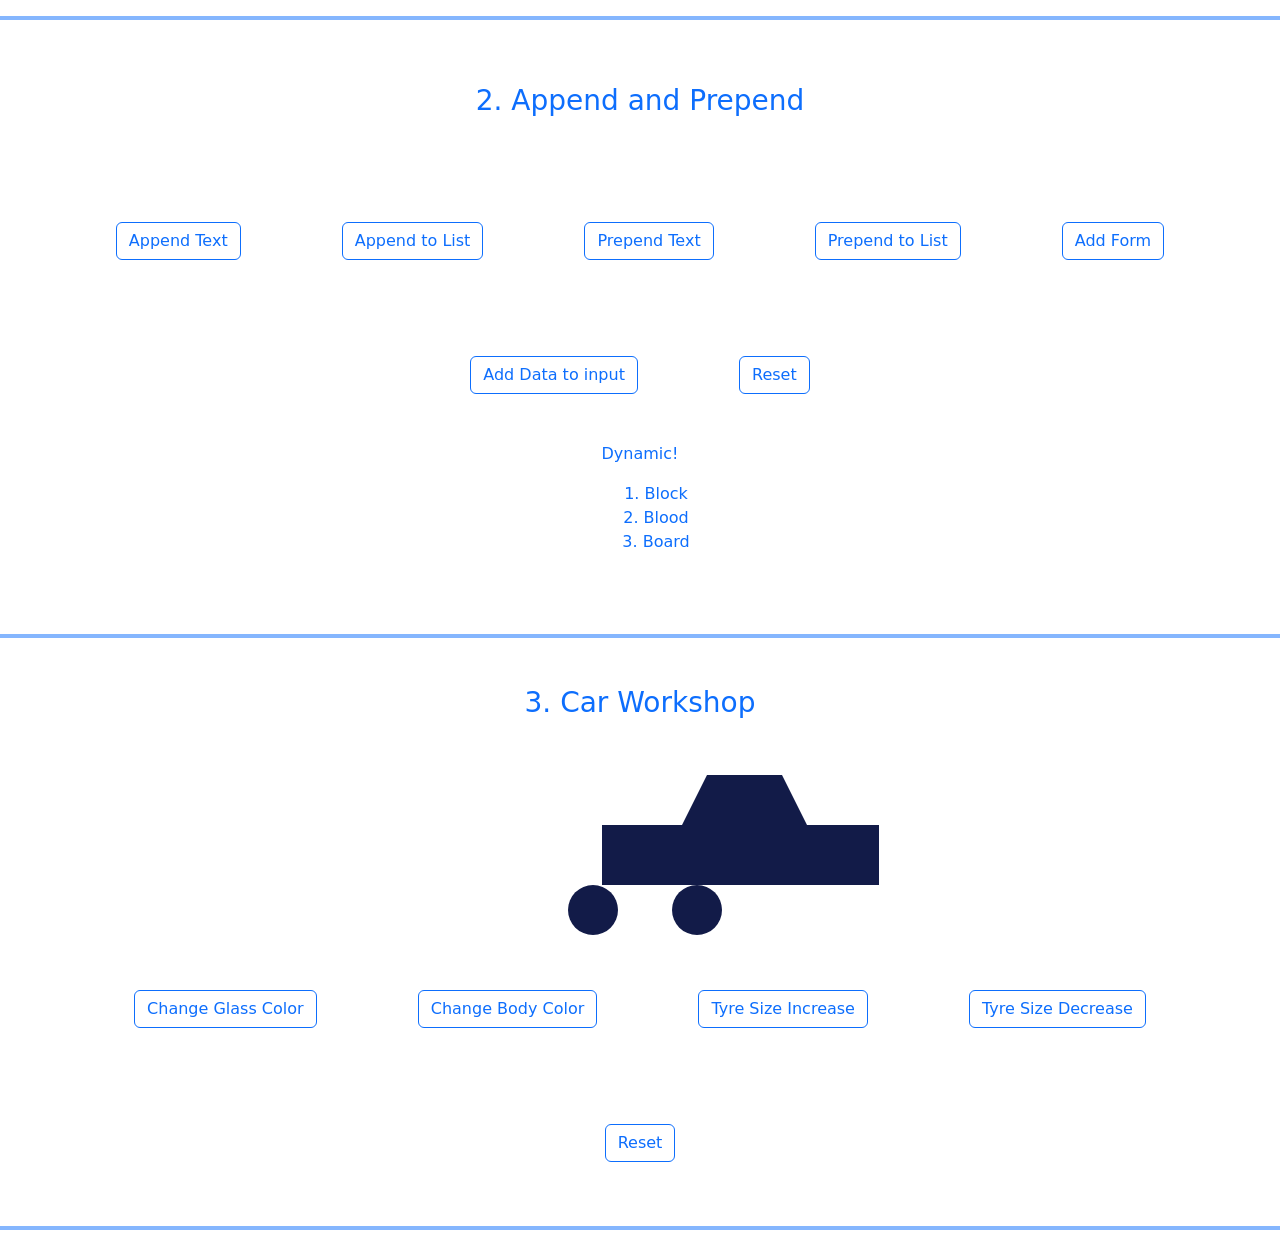
<file: ex7.html>
<!DOCTYPE html>
<html lang="en">

<head>
    <meta charset="UTF-8">
    <meta http-equiv="X-UA-Compatible" content="IE=edge">
    <meta name="viewport" content="width=device-width, initial-scale=1.0">
    <title>Experiment 7</title>

    <link href="https://cdn.jsdelivr.net/npm/bootstrap@5.2.0/dist/css/bootstrap.min.css" rel="stylesheet" integrity="sha384-gH2yIJqKdNHPEq0n4Mqa/HGKIhSkIHeL5AyhkYV8i59U5AR6csBvApHHNl/vI1Bx" crossorigin="anonymous">

    <script src="https://cdn.jsdelivr.net/npm/bootstrap@5.2.0/dist/js/bootstrap.bundle.min.js" integrity="sha384-A3rJD856KowSb7dwlZdYEkO39Gagi7vIsF0jrRAoQmDKKtQBHUuLZ9AsSv4jD4Xa" crossorigin="anonymous"></script>

    <script src="https://ajax.googleapis.com/ajax/libs/jquery/3.6.0/jquery.min.js"></script>
    <script src="exp7.js"></script>
    <link rel="stylesheet" href="exp7.css">

</head>

<body>
    <hr class="border border-primary border-2 opacity-50">

    <section id="Q2">
        <h3 class="text-center text-primary bg p-5">2. Append and Prepend</h3>
        <div class="text-center ">
            <button class="btn btn-outline-primary m-5" id="at">Append Text</button>
            <button class="btn btn-outline-primary m-5" id="al">Append to List</button>
            <button class="btn btn-outline-primary m-5" id="pt">Prepend Text</button>
            <button class="btn btn-outline-primary m-5" id="pl">Prepend to List</button>
            <button class="btn btn-outline-primary m-5" id="f">Add Form</button>
            <button class="btn btn-outline-primary m-5" id="input">Add Data to input</button>
            <button class="btn btn-outline-primary m-5" id="rl">Reset</button>


        </div>
        <p class="text-primary text-center" id="txt">Dynamic!</p>
        <ul class="text-primary list-group-numbered text-center" id="lst">
            <li class="list-group-item text-center">Block</li>
            <li class="list-group-item text-center">Blood</li>
            <li class="list-group-item text-center">Board</li>
        </ul>
        <br><br>
        <div id="inp" class="text-center"></div>
        <hr class="border border-primary border-2 opacity-50">
    </section>

    <section id="Q3" class="bg-white">
        <h3 class="text-center text-primary bg mt-5">3. Car Workshop</h3><br><br>
        <div class="container text-center">



            <div class="trapezoid"></div>

            <div class="rectangle "></div>

            <div class="tyre">
                <div class="circle me-5">
                </div>
                <div class="circle ">

                </div>

            </div>


            <div>
                <button class="btn btn-outline-primary m-5" id="gc">Change Glass Color</button>
                <button class="btn btn-outline-primary m-5" id="bc">Change Body Color</button>
                <button class="btn btn-outline-primary m-5" id="ti">Tyre Size Increase</button>
                <button class="btn btn-outline-primary m-5" id="td">Tyre Size Decrease</button>
                <button class="btn btn-outline-primary m-5" id="rl1">Reset</button>
            </div>




        </div>

        <hr class="border border-primary border-2 opacity-50">
    </section>





</body>

</html>
</file>
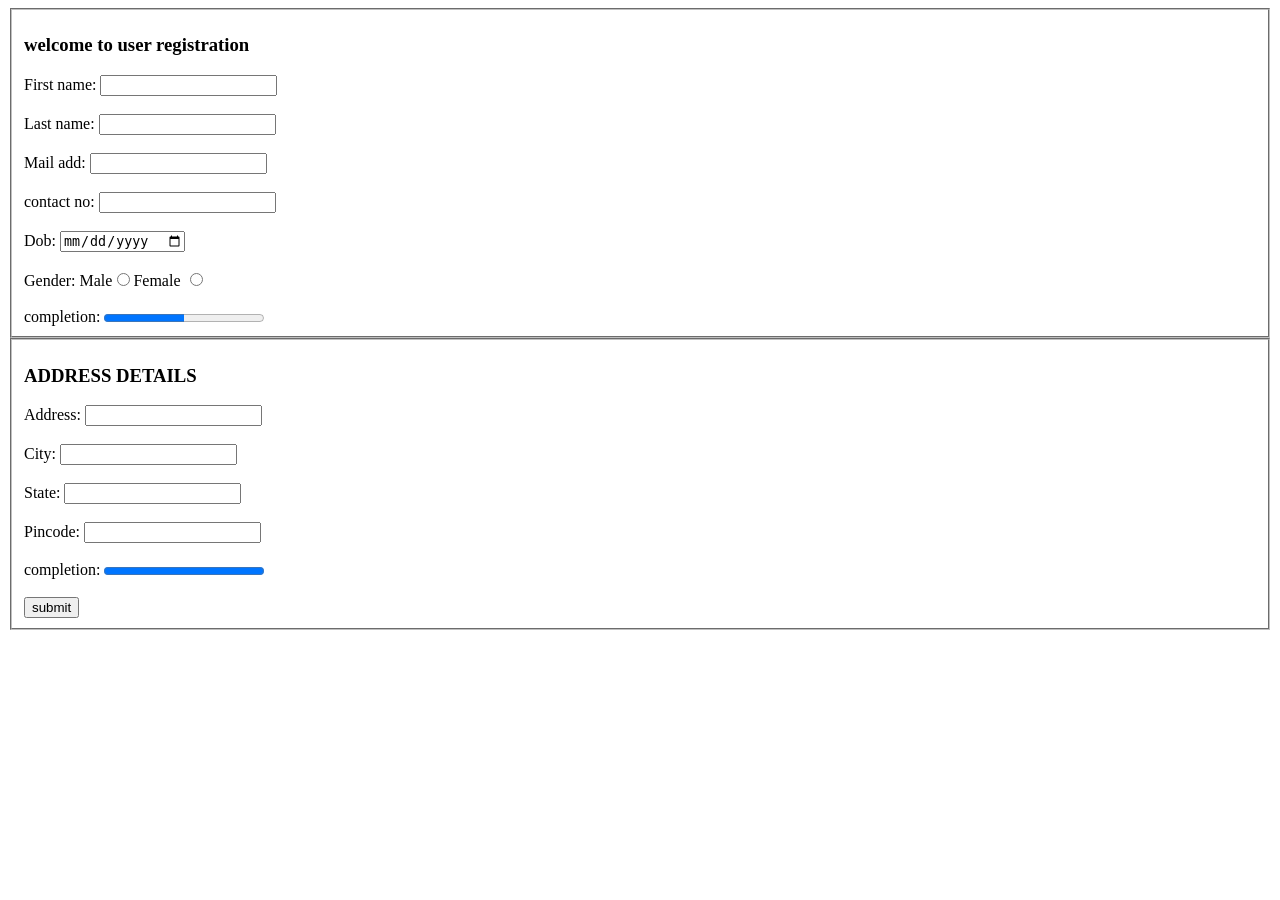
<file: Exp2_2.html>
<!DOCTYPE html>

<html>

<head>
    <meta charset="utf-8">
    <meta http-equiv="X-UA-Compatible" content="IE=edge">
    <title>USER REGISTRATION FORM</title>
    <meta name="description" content="">
    <meta name="viewport" content="width=device-width, initial-scale=1">
    <link rel="stylesheet" href="">
</head>

<body>

    <style>
        body {
            background-image: url("https://lh3.googleusercontent.com/Mu9UroO76VseawSBlx5dXm1RmVGfmngsjI6s1EPyq2_IaAInvOYV5D2Vs6lfDRG1MJhlbf8Kupxd5VBy7JsZWpU5qfvW7doNFg=s1000");
            background-repeat: no-repeat;
            background-attachment: fixed;
            background-size: cover;
        }
    </style>
    <form action=" " method="get">
        <fieldset>
            <h3> welcome to user registration</h3>
            <label for="fname">First name:</label>
            <input type="text" id="fname" name="fname"><br><br>
            <label for="lname">Last name:</label>
            <input type="text" id="lname" name="lname"><br><br>
            <label for="mail">Mail add:</label>
            <input type="email" id="mail" name="mail"><br><br>
            <label for="contact">contact no:</label>
            <input type="number" id="contact" name="contact number"><br><br>
            <label for="DATE">Dob:</label>
            <input type="date" id="DATE" name="Date"><br><br>
            <label for="Gender"> Gender:</label>
            <label for="Male">Male</label><input type="radio"><label for="Female">Female</label>
            <input type="radio"><br><br>
            <label for="File">completion:</label>
            <progress id="File" value="50" max="100">50%</progress>

        </fieldset>

    </form>
    <form>
        <fieldset>
            <h3> ADDRESS DETAILS</h3>
            <label for="address">Address:</label>
            <input type=textarea rows="10" cols="10" id="address" name="address"><br><br></textarea>
            <label for="city">City:</label>
            <input type="text" id="city" name="city"><br><br>
            <label for="State">State:</label>
            <input type="text" id="State" name="State"><br><br>
            <label for="pincode">Pincode:</label>
            <input type="number>6" id="pincode" name="pincode"><br><br>
            <label for="File">completion:</label>
            <progress id="File" value="100" max="100">100%</progress><br><br>
            <input type="button" style="align-items: center;" onclick="alert('thank you')" value="submit">
        </fieldset>
    </form>
    <script src="" async defer></script>
</body>

</html>
</file>
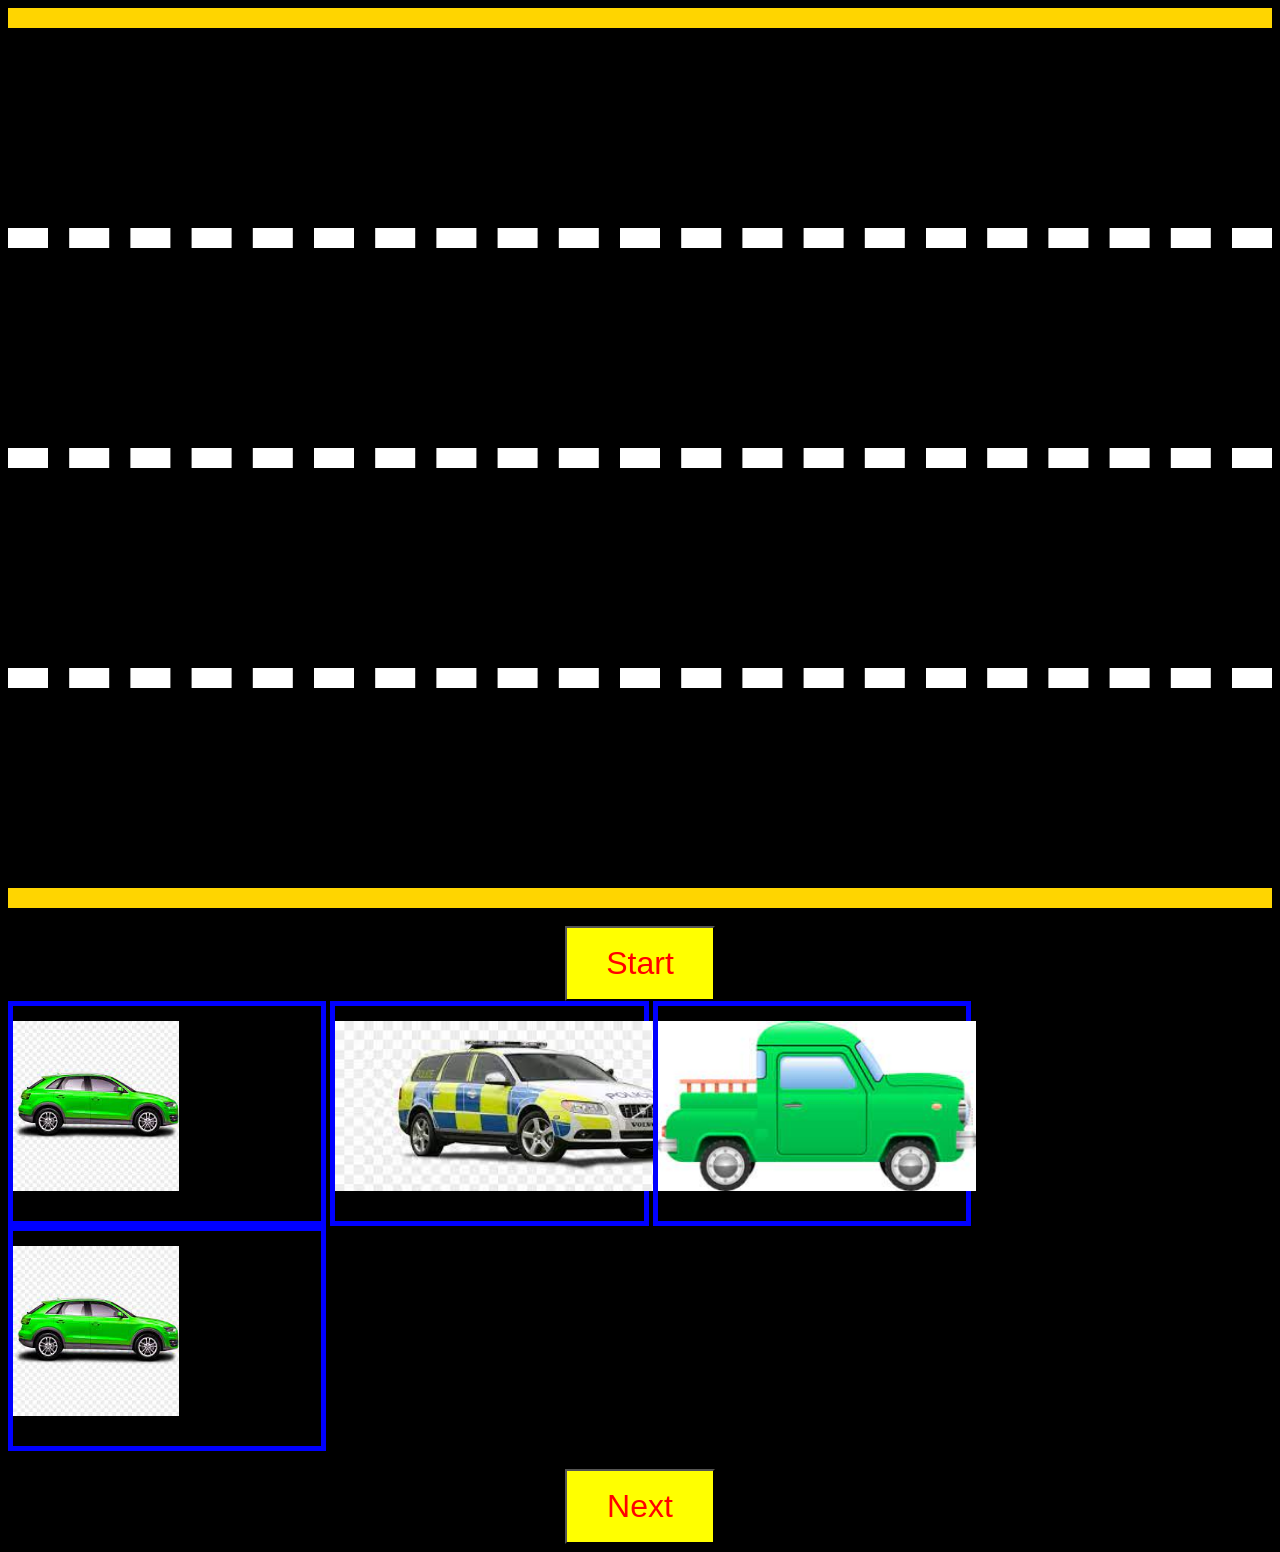
<file: exp7.html>
<!DOCTYPE html>
<html lang="en">

<head>
    <title>Experiment 7</title>
    <script src="https://ajax.googleapis.com/ajax/libs/jquery/3.6.0/jquery.min.js"></script>
    <script>
        $(document).ready(function() {
            $('#c5').hide()
            $('#d5').click(function() {
                $('#c1').hide(200)
                $('#c5').show(200)

            })
            $('#c6').hide()
            $('#d6').click(function() {
                $('#c2').hide(200)
                $('#c6').show(200)

            })
            $('#c7').hide()
            $('#d7').click(function() {
                $('#c3').hide(200)
                $('#c7').show(200)

            })
            $('#c8').hide()
            $('#d8').click(function() {
                $('#c4').hide(200)
                $('#c8').show(200)

            })


            function fun() {
                // var r = Math.floor(Math.random() * 700)
                // var c = Math.floor(Math.random() * 10)
                function fun1() {
                    let car = $('#c5')
                    let r = Math.floor(Math.random() * 200)
                    let c = Math.floor(Math.random() * 5)
                    let s = Math.floor(Math.random() * 200)

                    car.animate({
                            left: '+=' + (800 - s),
                            top: r - c
                        }, 700)
                        // car1.animate({top:r-c},1)

                    if (car.position().left >= 2580 || car.position().top >= 750 || car.position().top < 1) {
                        car.hide()
                    }
                }
                setInterval(fun1, 1)


                function fun2() {
                    let car = $('#c6')
                    let r = Math.floor(Math.random() * 200)
                    let c = Math.floor(Math.random() * 5)
                    let s = Math.floor(Math.random() * 200)

                    car.animate({
                            left: '+=' + (800 - s),
                            top: r - c
                        }, 700)
                        // car1.animate({top:r-c},1)

                    if (car.position().left >= 2580 || car.position().top >= 750 || car.position().top < 1) {
                        car.hide()
                    }
                }
                setInterval(fun2, 1)

                function fun3() {
                    let car = $('#c7')
                    let r = Math.floor(Math.random() * 200)
                    let c = Math.floor(Math.random() * 5)
                    let s = Math.floor(Math.random() * 200)

                    car.animate({
                            left: '+=' + (800 - s),
                            top: r - c
                        }, 700)
                        // car1.animate({top:r-c},1)

                    if (car.position().left >= 2580 || car.position().top >= 750 || car.position().top < 1) {
                        car.hide()
                    }
                }
                setInterval(fun3, 1)

                function fun4() {
                    let car = $('#c8')
                    let r = Math.floor(Math.random() * 200)
                    let c = Math.floor(Math.random() * 5)
                    let s = Math.floor(Math.random() * 200)

                    car.animate({
                            left: '+=' + (800 - s),
                            top: '+=' + (c - r)
                        }, 700)
                        // car1.animate({top:r-c},1)

                    if (car.position().left >= 2580 || car.position().top >= 750 || car.position().top < 1) {
                        car.hide()
                    }
                }
                setInterval(fun4, 1)
            }

            $('#b1').click(function() {
                a = setInterval(fun, 10)
            })
            $('#b2').click(function() {
                window.location.href = "ex7.html";

            })
        })
    </script>

</head>

<body bgcolor="black">
    <div id="d1" style="width: 100%;height:200px;border-bottom:20px white dashed;background-color:black;border-top:20px rgb(255, 213, 0) solid;"><img src="c1.jpg" id="c5" align=center style="height:170px;position: absolute;left:5px;top:30px;"></div>
    <div id="d2" style="width: 100%;height:200px;border-bottom:20px white dashed;background-color:black;"><img src="c2.jpg" id="c6" align=center style="height:170px;position: absolute;left:5px;top:250px;"></div>
    <div id="d3" style="width: 100%;height:200px;border-bottom:20px white dashed;background-color:black;"><img src="c3.jpg" id="c7" align=center style="height:170px;position: absolute;left:5px;top:490px;"></div>
    <div id="d4" style="width: 100%;height:200px;border-bottom:20px rgb(255, 213, 0) solid;background-color:black;"><img src="c1.jpg" id="c8" align=center style="height:170px;position: absolute;left:5px;top:700px;"></div><br>
    <div id="but" align="center"><input type="button" value="Start" id="b1" style="width: 150px;height: 75px; color:red; background-color:yellow; font-size: xx-large;"></div>
    <div id="d5" style="width:24.4%;height:200px;border:5px blue solid;display: inline-block;padding-top: 15px;"><img src="c1.jpg" id="c1" align=center style="height:170px;"></div>
    <div id="d6" style="width:24.4%;height:200px;border:5px blue solid;display: inline-block;padding-top: 15px;"><img src="c2.jpg" id="c2" align=center style="height:170px;"></div>
    <div id="d7" style="width:24.4%;height:200px;border:5px blue solid;display: inline-block;padding-top: 15px;"><img src="c3.jpg" id="c3" align=center style="height:170px;"></div>
    <div id="d8" style="width:24.4%;height:200px;border:5px blue solid;display: inline-block;padding-top: 15px;"><img src="c1.jpg" id="c4" align=center style="height:170px;"></div>
    <br><br>
    <div id="but" align="center"><input type="button" value="Next" id="b2" style="width: 150px;height: 75px; color:red; background-color:yellow; font-size: xx-large;"></div>
</body>

</html>
</file>
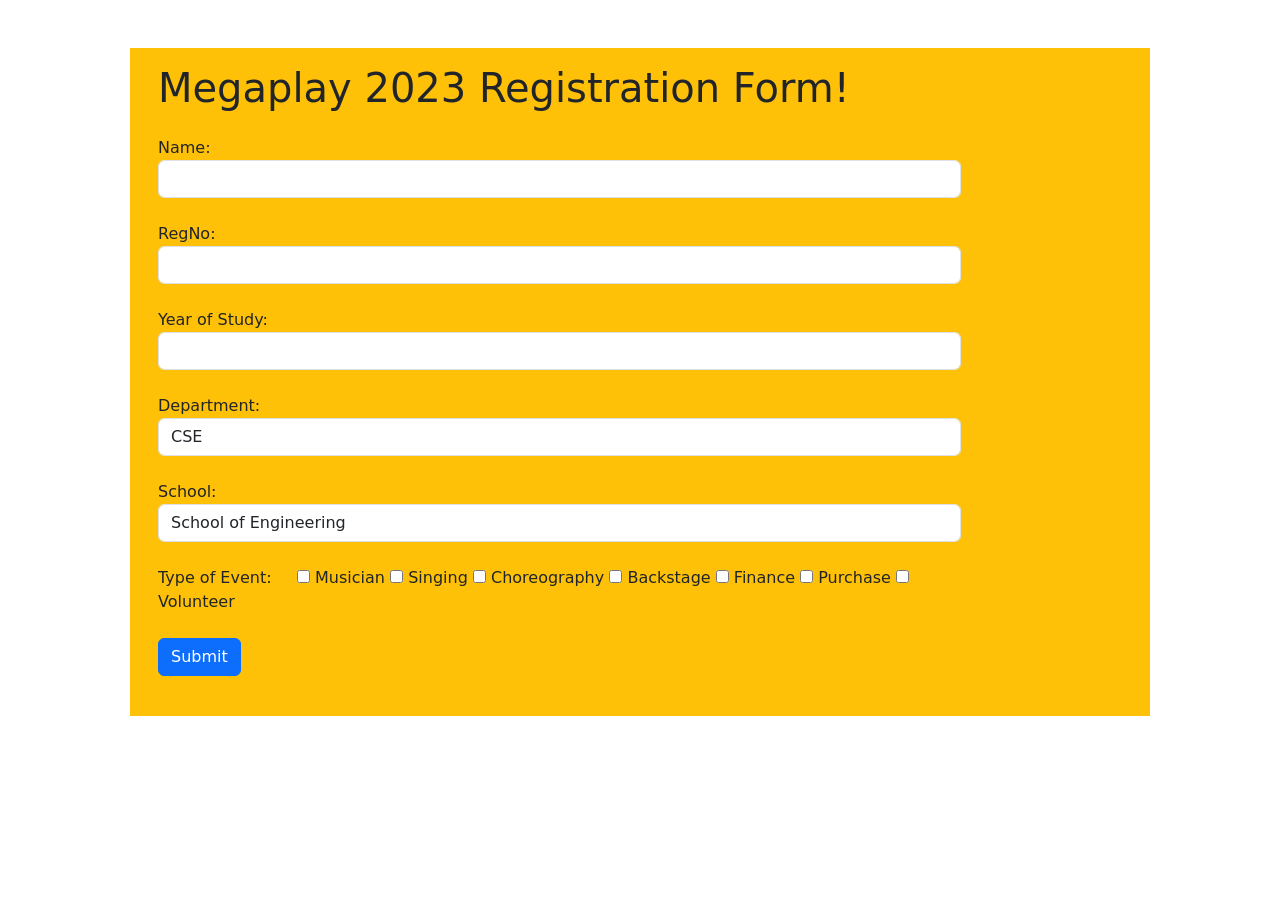
<file: Experiment_10.html>
<!DOCTYPE html>
<html lang="en">

<head>
    <meta charset="UTF-8">
    <meta http-equiv="X-UA-Compatible" content="IE=edge">
    <meta name="viewport" content="width=device-width, initial-scale=1.0">
    <link href="https://cdn.jsdelivr.net/npm/bootstrap@5.2.2/dist/css/bootstrap.min.css" rel="stylesheet" integrity="sha384-Zenh87qX5JnK2Jl0vWa8Ck2rdkQ2Bzep5IDxbcnCeuOxjzrPF/et3URy9Bv1WTRi" crossorigin="anonymous">
    <script src="https://cdn.jsdelivr.net/npm/bootstrap@5.2.2/dist/js/bootstrap.bundle.min.js" integrity="sha384-OERcA2EqjJCMA+/3y+gxIOqMEjwtxJY7qPCqsdltbNJuaOe923+mo//f6V8Qbsw3" crossorigin="anonymous"></script>
    <title>Megaplay Registration</title>
</head>

<body>
    <div class="container">
        <div class="row m-5 p-3 bg-warning">
            <h1>Megaplay 2023 Registration Form!</h1><br><br><br>
            <form action="/form" method="post" class="form-horizontal">
                <div class="form-group">
                    <div class="col-sm-10">
                        <label class="control-label col-sm-2" for="name">Name: </label>
                        <input type="text" class="form-control " name="name" id="name">
                    </div>
                </div><br>
                <div class="form-group">
                    <div class="col-sm-10">
                        <label class="control-label col-sm-2" for="reg">RegNo: </label>
                        <input type="text" class="form-control " name="reg" id="reg">
                    </div>
                </div><br>
                <div class="form-group">
                    <div class="col-sm-10">
                        <label class="control-label col-sm-2" for="year">Year of Study: </label>
                        <input type="text" class="form-control " name="year" id="year">
                    </div>
                </div><br>
                <div class="form-group">
                    <div class="col-sm-10">
                        <label class="control-label col-sm-2" for="dept">Department: </label>
                        <select name="dept" class="form-control ">
              <option value="CSE">CSE</option>
              <option value="ECE">ECE</option>
              <option value="EEE">EEE</option>
              <option value="Media">Media</option>
              <option value="Mechanical">Mechanical</option>
              <option value="Agriculture">Agriculture</option>
            </select>
                    </div>
                </div><br>
                <div class="form-group">
                    <div class="col-sm-10">
                        <label class="control-label col-sm-2" for="school">School: </label>
                        <select name="school" class="form-control ">
              <option value="School of Engineering">School of Engineering</option>
              <option value="School of Agriculture and Biosciences">School of Agriculture and Biosciences</option>
              <option value="School of Management Studies">School of Management Studies</option>
            </select>
                    </div>
                </div><br>
                <div class="form-group">
                    <div class="col-sm-10">
                        <label class="control-label col-sm-2" for="event">Type of Event: </label>
                        <input type="checkbox" name="event" value="Musician"> Musician
                        <input type="checkbox" name="event" value="Singing"> Singing
                        <input type="checkbox" name="event" value="Choreography"> Choreography
                        <input type="checkbox" name="event" value="Backstage"> Backstage
                        <input type="checkbox" name="event" value="Finance"> Finance
                        <input type="checkbox" name="event" value="Purchase"> Purchase
                        <input type="checkbox" name="event" value="Volunteer"> Volunteer
                    </div>
                </div><br>
                <div class="form-group">
                    <div class="col-sm-10">
                        <button class="btn btn-primary" type="submit">Submit</button>
                    </div>
                </div><br>
            </form>
        </div>
    </div>

    <br><br>
</body>

</html>
</file>
<file: exp7.css>
.trapezoid {
    border-bottom: 50px solid #121b48;
    border-left: 25px solid transparent;
    border-right: 25px solid transparent;
    height: 0;
    width: 125px;
    margin-left: 600px;
}

.circle {
    height: 50px;
    width: 50px;
    background-color: #121b48;
    border-radius: 50%;
    display: inline-block;
}

.tyre {
    margin-right: -10px;
}

.rectangle {
    height: 60px;
    width: 277px;
    background-color: #121b48;
    margin-left: 520px;
}
</file>
